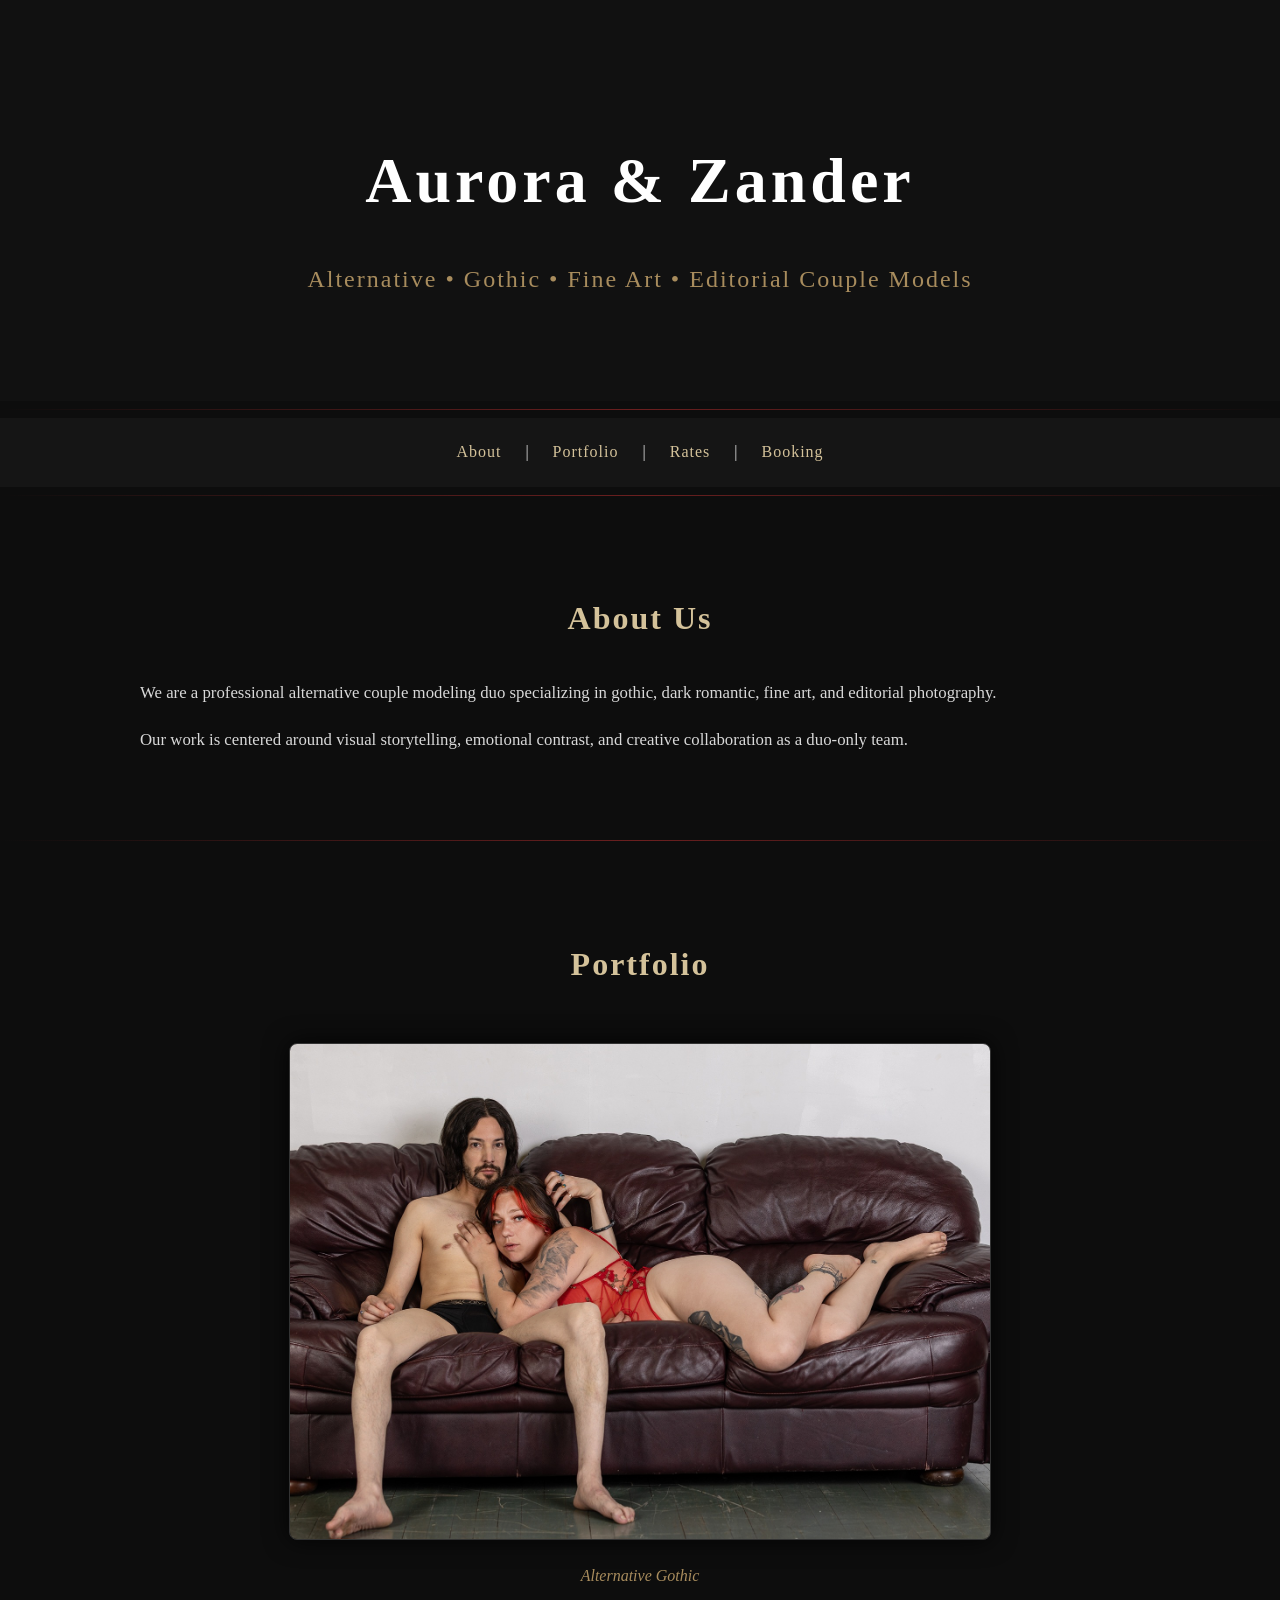
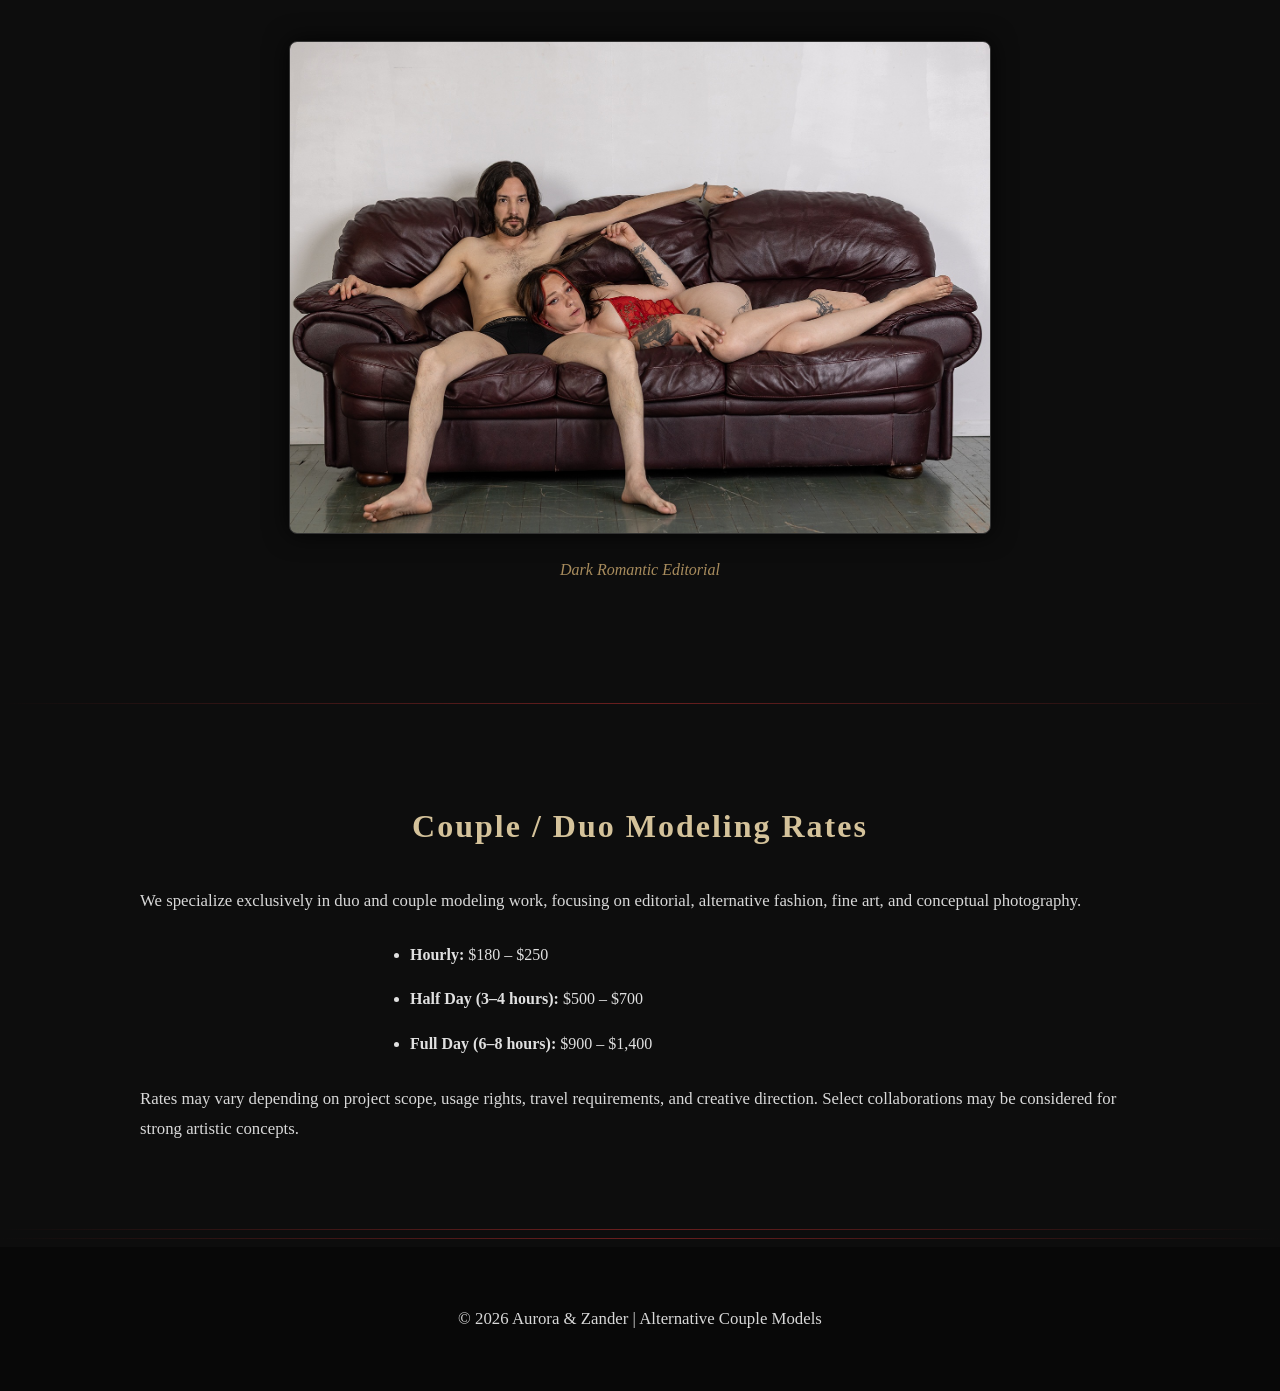
<file: index.html>
<!DOCTYPE html>
<html>
<head>
    <title>Aurora & Zander | Alternative Couple Models</title>
    <link rel="stylesheet" href="Goth.css">
</head>

<body>

    <header>
        <h1>Aurora & Zander</h1>
        <h2>Alternative • Gothic • Fine Art • Editorial Couple Models</h2>
    </header>

    <hr>

    <nav>
        <a href="#about">About</a> |
        <a href="#portfolio">Portfolio</a> |
        <a href="#rates">Rates</a> |
        <a href="#booking">Booking</a>
    </nav>

    <hr>

    <section id="about">
        <h2>About Us</h2>

        <p>
            We are a professional alternative couple modeling duo specializing in
            gothic, dark romantic, fine art, and editorial photography.
        </p>

        <p>
            Our work is centered around visual storytelling, emotional contrast,
            and creative collaboration as a duo-only team.
        </p>
    </section>

    <hr>

<section id="portfolio">
    <h2>Portfolio</h2>

    <figure>
        <img src="Goth.jpg" alt="Alternative Gothic Shoot">
        <figcaption>Alternative Gothic</figcaption>
    </figure>

    <figure>
        <img src="Gothic.jpg" alt="Dark Romantic Editorial">
        <figcaption>Dark Romantic Editorial</figcaption>
    </figure>
</section>

    <hr>

    <section id="rates">
        <h2>Couple / Duo Modeling Rates</h2>

        <p>
            We specialize exclusively in duo and couple modeling work, focusing on
            editorial, alternative fashion, fine art, and conceptual photography.
        </p>

        <ul>
            <li><strong>Hourly:</strong> $180 – $250</li>
            <li><strong>Half Day (3–4 hours):</strong> $500 – $700</li>
            <li><strong>Full Day (6–8 hours):</strong> $900 – $1,400</li>
        </ul>

        <p>
            Rates may vary depending on project scope, usage rights, travel requirements,
            and creative direction. Select collaborations may be considered for strong
            artistic concepts.
        </p>
    </section>

    <hr>

    

    <hr>

    <footer>
        <p>© 2026 Aurora & Zander | Alternative Couple Models</p>
    </footer>

</body>
</html>
</file>
<file: Goth.css>
/* ===== GENERAL ===== */

body {
    background-color: #0d0d0d;
    color: #e0e0e0;
    font-family: Georgia, "Times New Roman", serif;
    line-height: 1.8;
    margin: 0;
    padding: 0;
}

/* ===== HEADER ===== */

header {
    text-align: center;
    padding: 80px 20px;
    background-color: #111111;
}

header h1 {
    font-size: 4rem;
    margin-bottom: 10px;
    letter-spacing: 4px;
    color: #ffffff;
}

header h2 {
    font-weight: normal;
    color: #a88c5d;
    letter-spacing: 2px;
}

/* ===== NAVIGATION ===== */

nav {
    text-align: center;
    padding: 20px;
    background-color: #151515;
    position: sticky;
    top: 0;
}

nav a {
    color: #d4c29a;
    text-decoration: none;
    margin: 0 20px;
    font-size: 1rem;
    letter-spacing: 1px;
}

nav a:hover {
    color: #ffffff;
}

/* ===== SECTIONS ===== */

section {
    max-width: 1000px;
    margin: auto;
    padding: 60px 30px;
}

section h2 {
    text-align: center;
    color: #d4c29a;
    margin-bottom: 30px;
    font-size: 2rem;
    letter-spacing: 2px;
}

/* ===== PARAGRAPHS ===== */

p {
    font-size: 1.05rem;
    color: #d8d8d8;
}

/* ===== PORTFOLIO IMAGES ===== */

figure {
    text-align: center;
    margin: 50px auto;
}

figure img {
    width: 100%;
    max-width: 700px;
    border-radius: 8px;
    border: 1px solid #333;
    box-shadow: 0 0 25px rgba(0,0,0,.8);
}

figcaption {
    margin-top: 12px;
    color: #a88c5d;
    font-style: italic;
}

/* ===== LISTS ===== */

ul {
    max-width: 500px;
    margin: auto;
}

li {
    padding: 8px 0;
}

/* ===== BOOKING SECTION ===== */

#booking {
    background-color: #111111;
    border-top: 1px solid #2a2a2a;
    border-bottom: 1px solid #2a2a2a;
}

/* ===== BUTTONS ===== */

button,
input[type="submit"] {
    background-color: #6b1f1f;
    color: white;
    border: none;
    padding: 12px 24px;
    cursor: pointer;
    font-size: 1rem;
}

button:hover,
input[type="submit"]:hover {
    background-color: #8b2929;
}

/* ===== FOOTER ===== */

footer {
    text-align: center;
    padding: 40px;
    background-color: #080808;
    color: #777;
}

/* ===== DIVIDERS ===== */

hr {
    border: none;
    height: 1px;
    background: linear-gradient(
        to right,
        transparent,
        #6b1f1f,
        transparent
    );
}

/* ===== LINKS ===== */

a {
    color: #c9b27a;
}

a:hover {
    color: #ffffff;
}

/* ===== RESPONSIVE ===== */

@media (max-width: 768px) {

    header h1 {
        font-size: 2.5rem;
    }

    nav a {
        display: block;
        margin: 10px 0;
    }

    section {
        padding: 40px 20px;
    }
}
</file>
